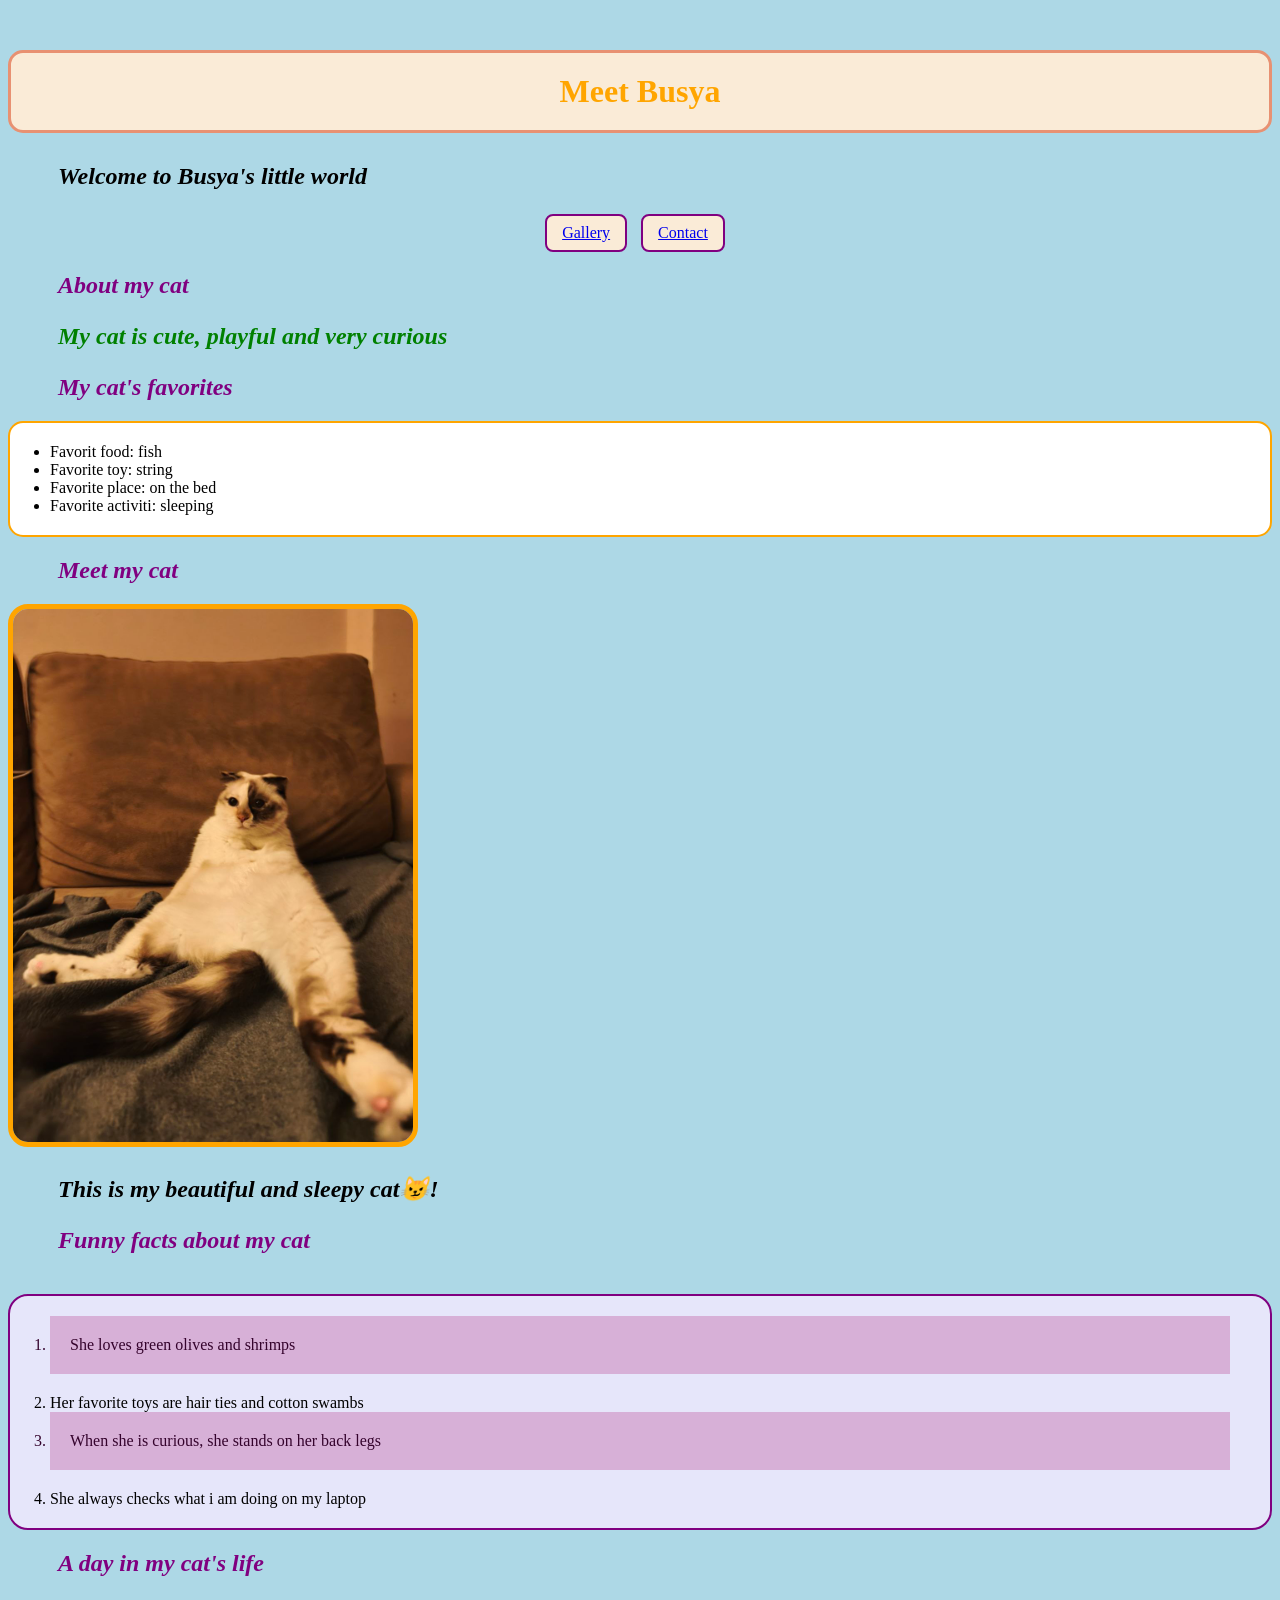
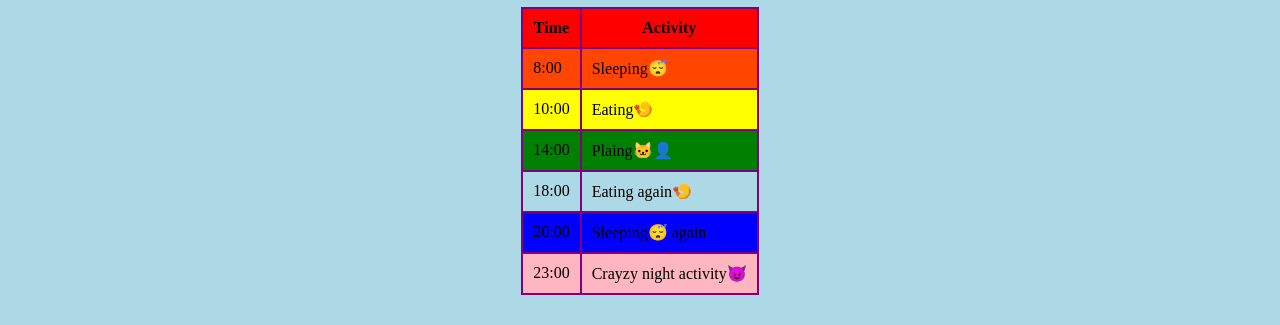
<file: index.html>
<!DOCTYPE html>
<html>
    <head>
        <link rel="stylesheet" href="style.css">
        <title>My Cat</title>
    </head>
    <body>
        <h1 id="main-title">Meet Busya</h1>
        <p>Welcome to Busya's little world</p>
        <nav>
            <a href="pages/gallery.html">Gallery</a>
            <a href="pages/contact.html">Contact</a>
        </nav>
        <h2>About my cat</h2>
        <p class="cat-description">My cat is cute, playful and very curious</p>
        <h2>My cat's favorites</h2>
        <ul class="cat-list">
            <li>Favorit food: fish</li>
            <li>Favorite toy: string</li>
            <li>Favorite place: on the bed</li>
            <li>Favorite activiti: sleeping</li>
        </ul>
        <h2>Meet my cat</h2>
        <img class="cat-photo" src="photo/cat.jpg" alt="My cat"
        <br><br>
        <p>This is my beautiful and sleepy cat😼!</p>
        <h2>Funny facts about my cat</h2>
        <ol class="funny-facts">
            <li id="favorite-food">She loves green olives and shrimps</li>
            <li>Her favorite toys are hair ties and cotton swambs</li>
            <li id="curious">When she is curious, she stands on her back legs</li>
            <li>She always checks what i am doing on my laptop</li>
        </ol>
        <h2>A day in my cat's life</h2>
        <table class="cat-table">
            <tr>
                <th>Time</th>
                <th>Activity</th>
            </tr>
            <tr>
                <td>8:00</td>
                <td>Sleeping😴</td>
            </tr>
            <tr>
                <td>10:00</td>
                <td>Eating🍤</td>
            </tr>
             <tr>
                <td>14:00</td>
                <td>Plaing🐱‍👤</td>
            </tr>
             <tr>
                <td>18:00</td>
                <td>Eating again🍤</td>
            </tr>
              <tr>
                <td>20:00</td>
                <td>Sleeping😴 again</td>
            </tr>
            <tr>
                <td>23:00</td>
                <td>Crayzy night activity😈 </td>
            </tr>
        </table>
    </body>
</html>
</file>
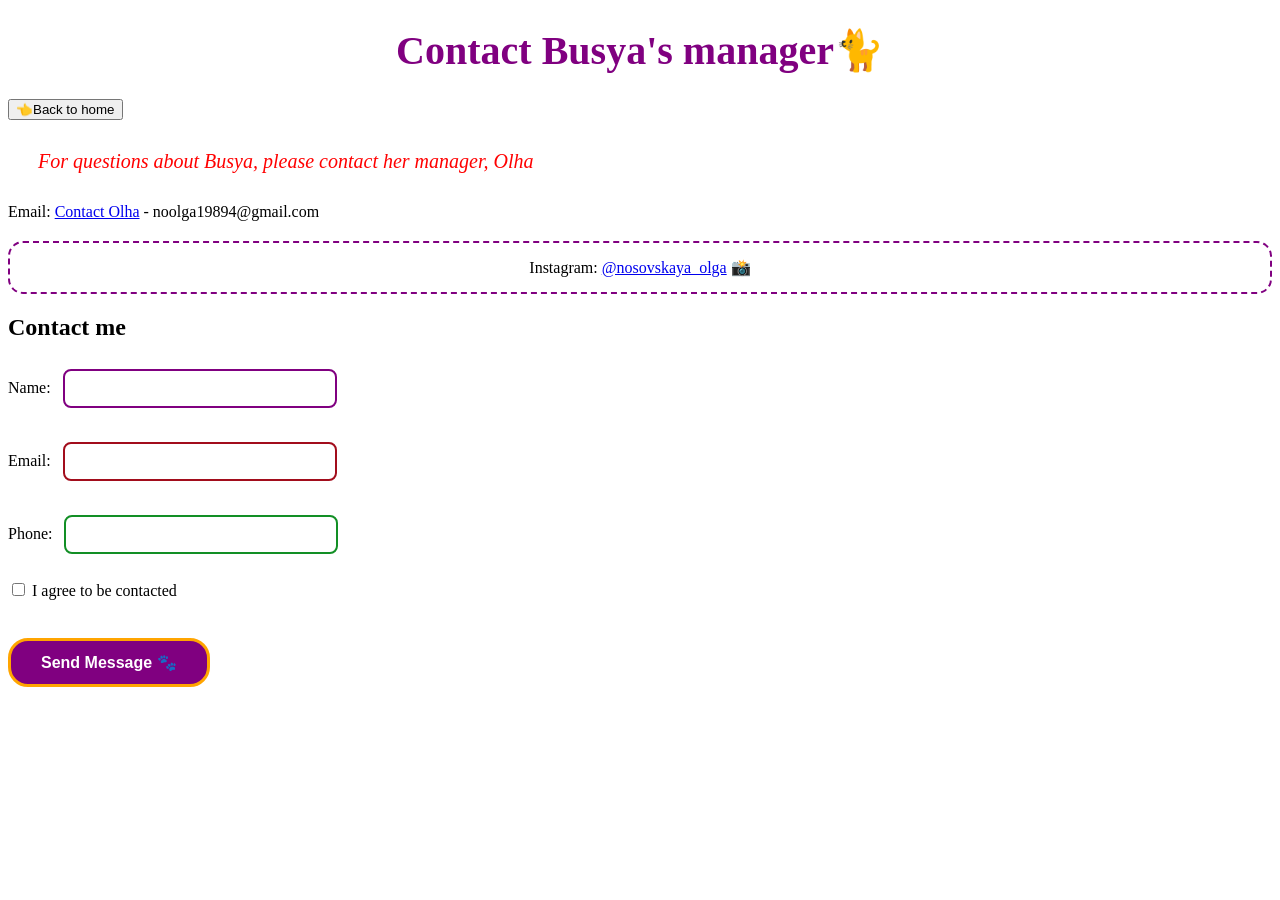
<file: pages/contact.html>
<!DOCTYPE html>
<html>
    <head>
        <title>Busya's contact</title>
        <link rel="stylesheet" href="https://www.w3schools.com/w3css/5/w3.css">
    </head>
    <body>
        <h1 style="color: purple; text-align: center; font-size: 40px; margin-bottom: 25px;">Contact Busya's manager🐈</h1>
        <button class="w3-button w3-purple w3-round-large w3-hover-orange" onclick="window.location.href='../index.html'">👈Back to home</button>
        <p style="color: red; padding: 10px; margin: 20px; font-style: italic; font-size: 20px;">For questions about Busya, please contact her manager, Olha</p>
        <p>Email: <a href="mailto:noolga19894@gmail.com">Contact Olha</a> - noolga19894@gmail.com</p>
        <p style="margin: 20px 0; padding: 15px; border: 2px dashed purple; border-radius: 15px; text-align: center;">Instagram: <a href="https://www.instagram.com/nosovskaya_olga/">@nosovskaya_olga</a> 📸</p>
        <h2>Contact me</h2>
        <form>
          <label for="name">Name:</label>
    <input type="text" id="name" name="name" style="padding: 10px; margin: 8px 8px; border: 2px solid purple; border-radius: 8px; width: 250px;">
    
    <br><br>
    
    <label for="email">Email:</label>
    <input type="email" id="email" name="email" style="padding: 10px; margin: 8px 8px; border: 2px solid rgb(162, 13, 28); border-radius: 8px; width: 250px;">
    
    <br><br>
    
    <label for="phone">Phone:</label>
    <input type="tel" id="phone" name="phone" style="padding: 10px; margin: 8px 8px; border: 2px solid rgb(18, 143, 37); border-radius: 8px; width: 250px;">
    
    <br><br>
    
    <input type="checkbox" id="agree" name="agree">
    <label for="agree">I agree to be contacted</label>
    
    <br><br>
    
    <button type="submit" style="background-color: purple; color: white; padding: 12px 30px; margin-top: 20px; border: 3px solid orange; border-radius: 20px; font-size: 16px; font-weight: bold; cursor: pointer;">Send Message 🐾</button>   
        </form>
    </body>
</html>
</file>
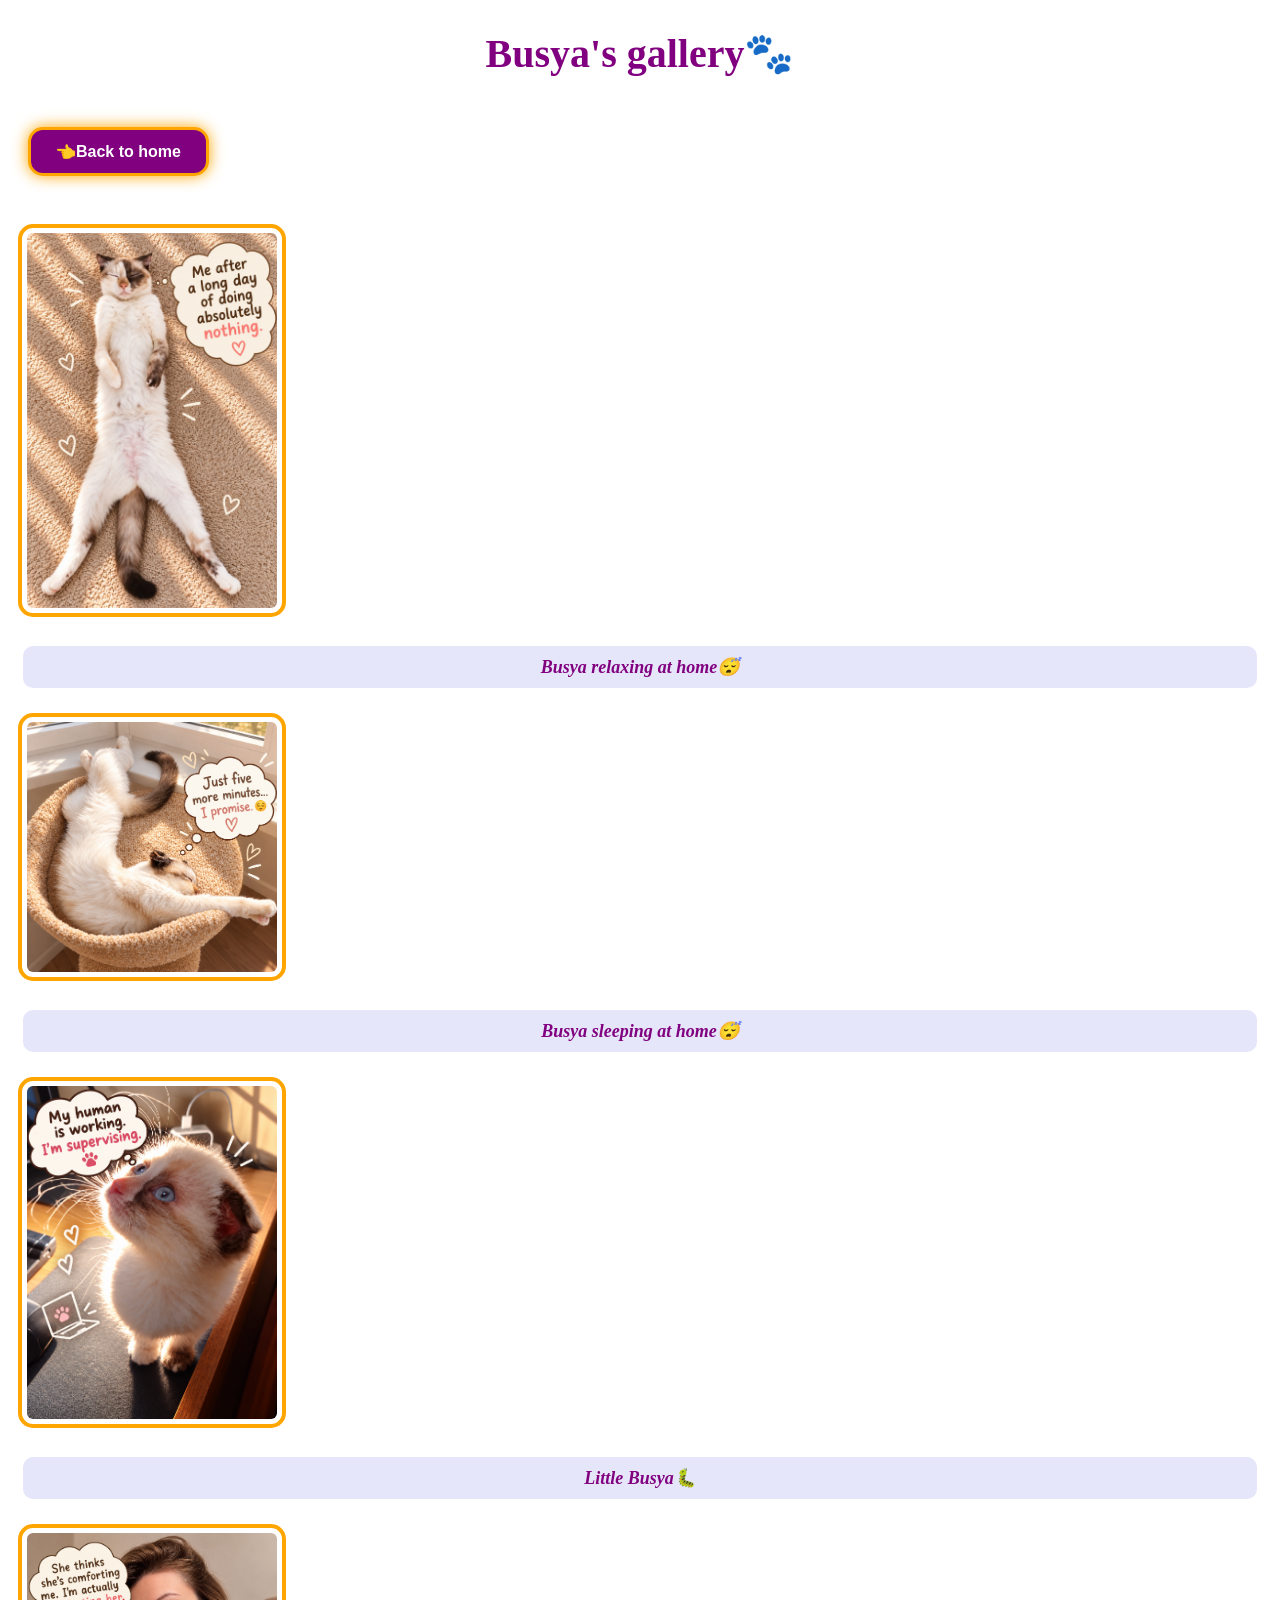
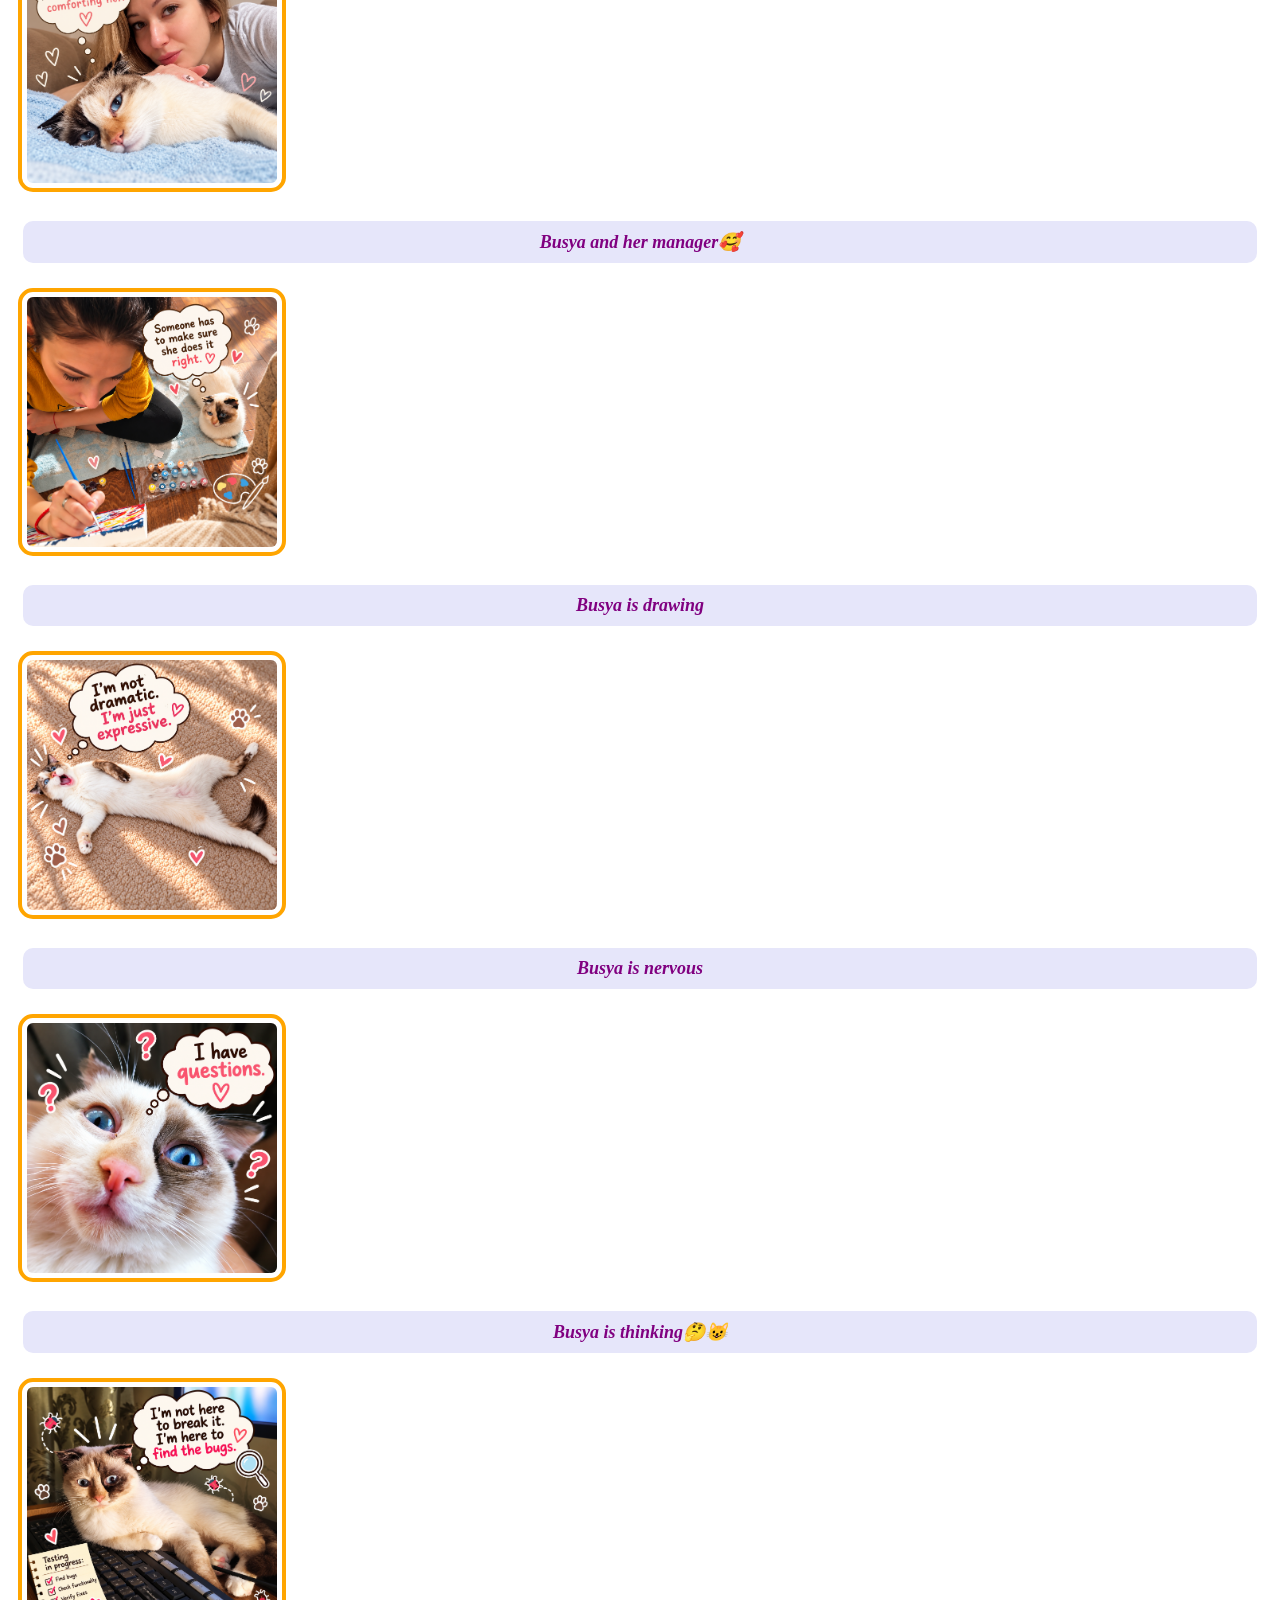
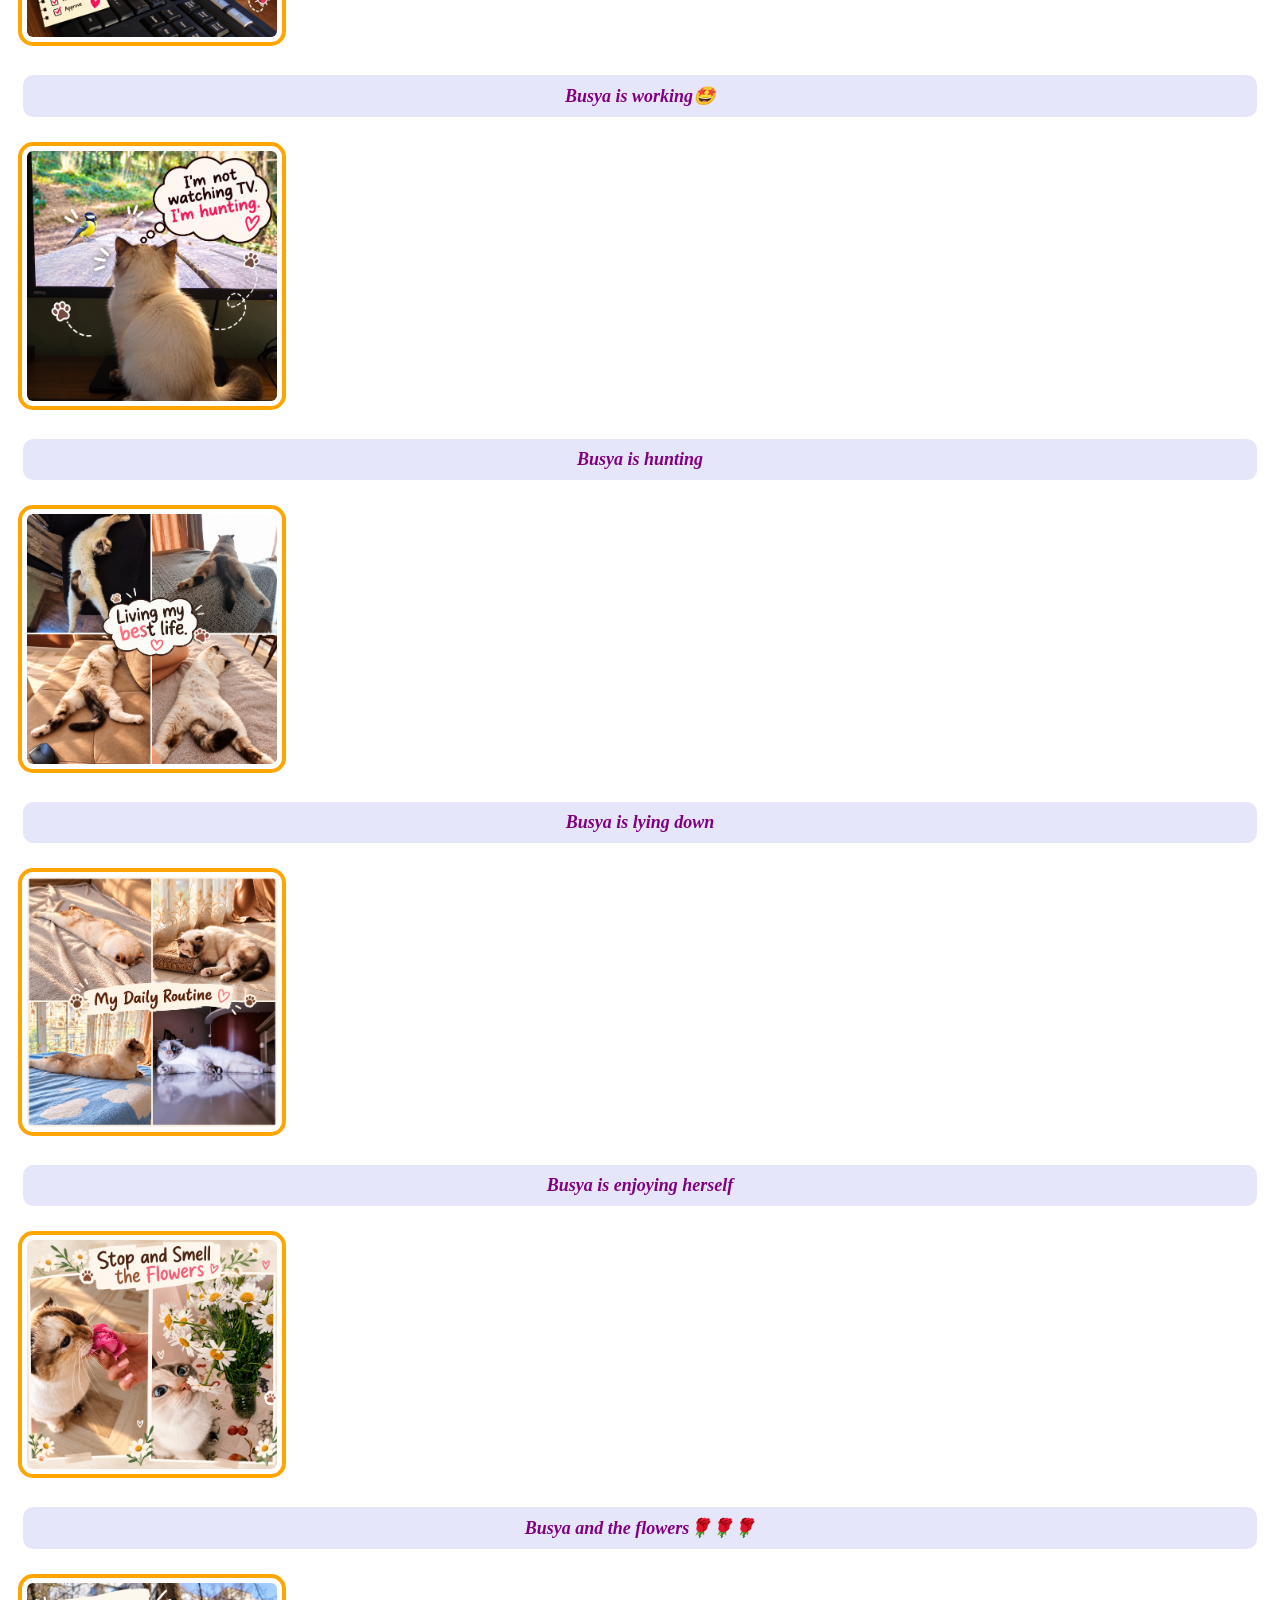
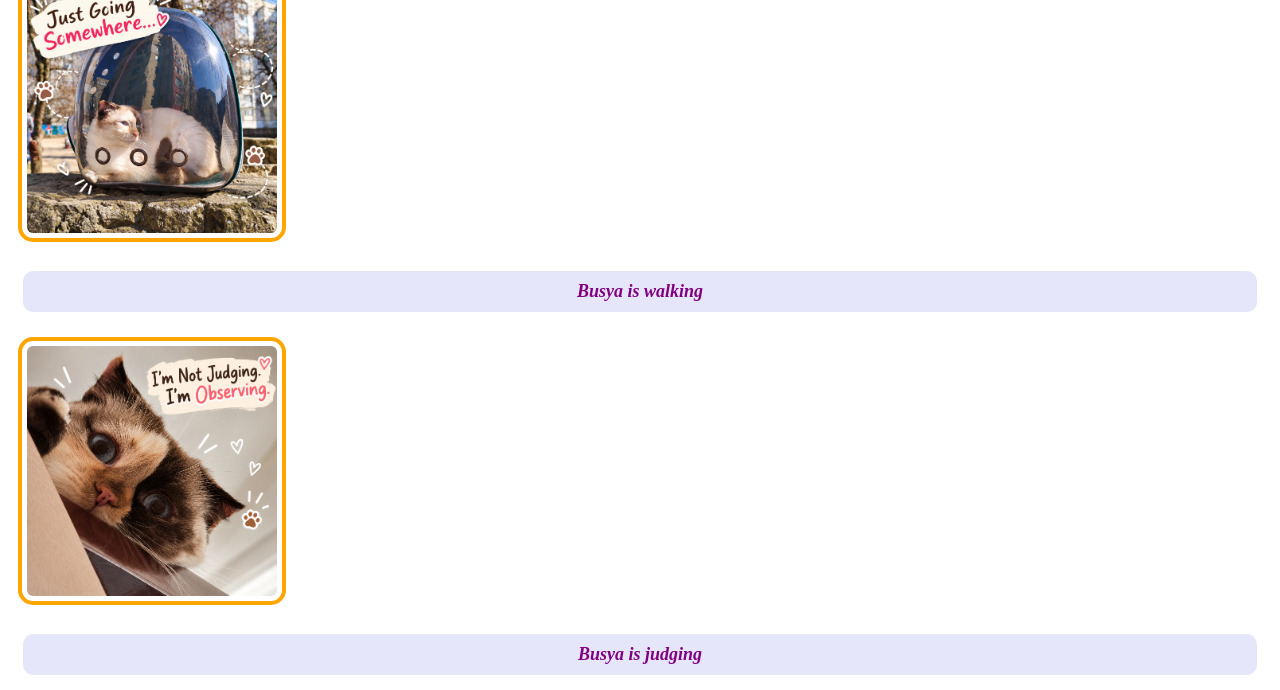
<file: pages/gallery.html>
<!DOCTYPE html>
<html>
    <head>
        <title>Busya's gallery</title>
        <style>
           h1 {
        color: purple;
        text-align: center;
        margin: 30px;
        font-size: 40px;
    }
    p {
        color: purple;
        font-size: 18px;
        font-style: italic;
        font-weight: bold;
        text-align: center;
        padding: 10px;
        margin: 15px;
        background-color: lavender;
        border-radius: 10px;
    }
    img {
        width: 250px;
        object-fit: cover;
        border: 4px solid orange;
        border-radius: 15px;
        margin: 10px;
        padding: 5px;
    }
    button {
        background-color: purple;
        color: white;
        border: 3px solid orange;
        border-radius: 15px;
        padding: 12px 25px;
        margin: 20px;
        font-size: 16px;
        font-weight: bold;
        cursor: pointer;
        box-shadow: 0 0 15px orange;
        transition: 0.5s;
    }
    button:hover {
        background-color: orange;
        color: purple;
        border-color: purple;
        box-shadow: 0 0 25px purple;
        transform: scale(1.1);
    }  
        </style>
    </head>
    <body>
        <h1>Busya's gallery🐾</h1>
        <button onclick="window.location.href='../index.html'">👈Back to home</button>
        <br><br>
        <img src="../photo/cat1.png"alt="Busya">
        <p>Busya relaxing at home😴</p>
        <img src="../photo/cat2.png"alt="Busya">
        <p>Busya sleeping at home😴</p>
        <img src="../photo/cat3.png"alt="Busya">
        <p>Little Busya🐛</p>
        <img src="../photo/cat4.png"alt="Busya">
        <p>Busya and her manager🥰</p>
        <img src="../photo/cat5.png"alt="Busya">
        <p>Busya is drawing</p>
        <img src="../photo/cat6.png"alt="Busya">
        <p>Busya is nervous</p>
        <img src="../photo/cat7.png"alt="Busya">
        <p>Busya is thinking🤔😺</p>
        <img src="../photo/cat8.png"alt="Busya">
        <p>Busya is working🤩</p>
        <img src="../photo/cat9.png"alt="Busya">
        <p>Busya is hunting</p>
        <img src="../photo/cat10.png"alt="Busya">
        <p>Busya is lying down</p>
        <img src="../photo/cat11.png"alt="Busya">
        <p>Busya is enjoying herself</p>
        <img src="../photo/cat12.png"alt="Busya">
        <p>Busya and the flowers🌹🌹🌹</p>
        <img src="../photo/cat13.png"alt="Busya">
        <p>Busya is walking</p>
        <img src="../photo/cat14.png"alt="Busya">
        <p>Busya is judging</p>
    </body>
</html>
</file>
<file: style.css>
body {background-color:lightblue;}
h1 {color:white;}
h2 {color:purple;}
.cat-description {color: green;}
#main-title {color: orange;
margin-top: 50px;
margin-bottom: 30px;
text-align: center;
padding: 20px;
background-color: antiquewhite;
border: 3px solid rgb(232, 145, 114);
border-radius: 15px;}
h2, p {font-size: 24px;
font-style: italic;
font-weight: bold;
margin-left: 50px;}
nav a:hover {color: red;}
nav a {display: inline-block;
padding: 8px 15px;
border: 2px solid purple;
border-radius: 8px;
margin-right: 10px;
background-color: antiquewhite;}
.cat-photo {border: 5px solid orange;
border-radius: 20px;
width: 400px;}
nav {text-align: center;}
.cat-table {border-collapse: collapse;
margin: 30px auto;}
.cat-table th, .cat-table td {border: 2px solid purple;
padding: 10px;}
.cat-table tr:nth-child(1) {background-color: red;}
.cat-table tr:nth-child(2) {background-color: orangered;}
.cat-table tr:nth-child(3) {background-color: yellow;}
.cat-table tr:nth-child(4) {background-color: green;}
.cat-table tr:nth-child(5) {background-color: lightblue;}
.cat-table tr:nth-child(6) {background-color: blue;}
.cat-table tr:nth-child(7) {background-color: lightpink;}
.cat-list {background-color: white;
border: 2px solid orange;
border-radius: 15px;
padding: 20px 40px;}
.funny-facts {background-color: lavender;
border: 2px solid purple;
border-radius: 20px;
padding: 20px 40px;
margin-top: 40px;}
#favorite-food {color: rgb(52, 3, 44);
background-color: rgb(215, 176, 215);
padding: 20px;
margin-bottom: 20px;}
#curious {color: rgb(52, 3, 44);
background-color: rgb(215, 176, 215);
padding: 20px;
margin-bottom: 20px;}
</file>
